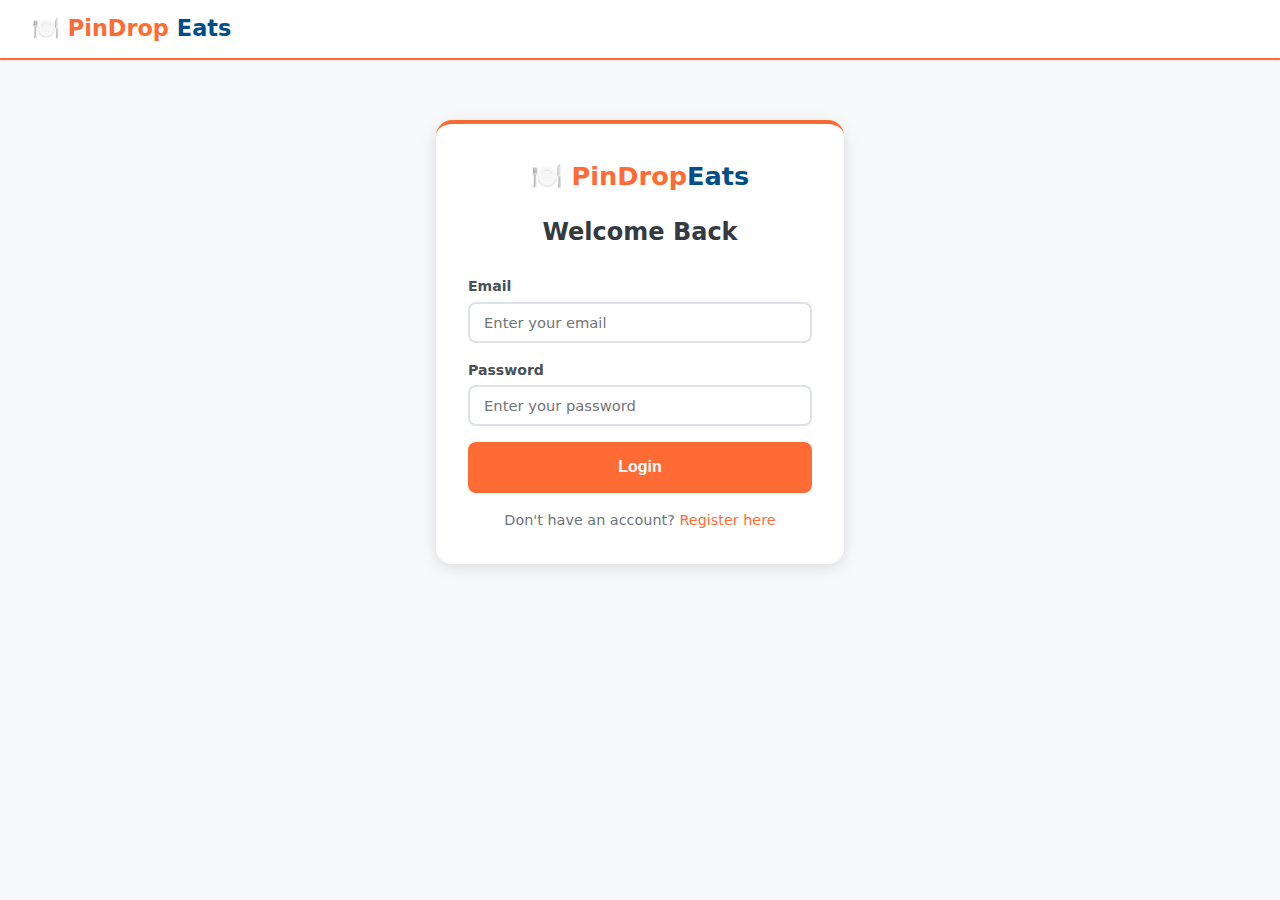
<file: frontend/index.html>
<!DOCTYPE html>
<html lang="en">
<head>
    <meta charset="UTF-8">
    <meta name="viewport" content="width=device-width, initial-scale=1.0">
    <title>PinDrop Eats — Login</title>
    <link rel="stylesheet" href="css/style.css">
</head>
<body>
    <nav class="navbar">
        <div class="navbar-brand">🍽️ PinDrop<span>Eats</span></div>
    </nav>

    <div class="auth-container">
        <!-- Login Form -->
        <div id="login-section" class="auth-card">
            <div class="logo">🍽️ PinDrop<span>Eats</span></div>
            <h2>Welcome Back</h2>
            <div id="login-error" class="alert alert-danger hidden"></div>
            <div class="form-group">
                <label>Email</label>
                <input type="email" id="login-email" class="form-control" placeholder="Enter your email">
            </div>
            <div class="form-group">
                <label>Password</label>
                <input type="password" id="login-password" class="form-control" placeholder="Enter your password">
            </div>
            <button class="btn btn-primary btn-block btn-lg" onclick="handleLogin()">Login</button>
            <div class="auth-toggle">
                Don't have an account? <a href="#" onclick="toggleAuth()">Register here</a>
            </div>
        </div>

        <!-- Register Form -->
        <div id="register-section" class="auth-card hidden">
            <div class="logo">🍽️ PinDrop<span>Eats</span></div>
            <h2>Create Account</h2>
            <div id="register-error" class="alert alert-danger hidden"></div>
            <div class="form-group">
                <label>Full Name</label>
                <input type="text" id="reg-name" class="form-control" placeholder="Enter your full name">
            </div>
            <div class="form-group">
                <label>Email</label>
                <input type="email" id="reg-email" class="form-control" placeholder="Enter your email">
            </div>
            <div class="form-group">
                <label>Password</label>
                <input type="password" id="reg-password" class="form-control" placeholder="Min 6 characters">
            </div>
            <div class="form-group">
                <label>Role</label>
                <select id="reg-role" class="form-control">
                    <option value="customer">Customer</option>
                    <option value="owner">Restaurant Owner</option>
                    <option value="delivery">Delivery Partner</option>
                    <option value="care">Customer Care</option>
                    <option value="admin">Admin</option>
                </select>
            </div>
            <div class="form-group">
                <label>PIN Code</label>
                <input type="text" id="reg-pincode" class="form-control" placeholder="e.g. 110001">
            </div>
            <button class="btn btn-primary btn-block btn-lg" onclick="handleRegister()">Register</button>
            <div class="auth-toggle">
                Already have an account? <a href="#" onclick="toggleAuth()">Login here</a>
            </div>
        </div>
    </div>

    <script src="js/app.js"></script>
    <script>
        // Redirect if already logged in
        const user = getUser();
        if (user && getToken()) {
            window.location.href = getDashboardUrl(user.role);
        }

        function toggleAuth() {
            document.getElementById('login-section').classList.toggle('hidden');
            document.getElementById('register-section').classList.toggle('hidden');
        }

        async function handleLogin() {
            const email = document.getElementById('login-email').value.trim();
            const password = document.getElementById('login-password').value;
            const errDiv = document.getElementById('login-error');
            errDiv.classList.add('hidden');

            if (!email || !password) {
                errDiv.textContent = 'Please fill in all fields';
                errDiv.classList.remove('hidden');
                return;
            }

            try {
                const data = await apiPost('/api/auth/login', { email, password });
                saveAuth(data);
                window.location.href = getDashboardUrl(data.user.role);
            } catch (err) {
                errDiv.textContent = err.message;
                errDiv.classList.remove('hidden');
            }
        }

        async function handleRegister() {
            const name = document.getElementById('reg-name').value.trim();
            const email = document.getElementById('reg-email').value.trim();
            const password = document.getElementById('reg-password').value;
            const role = document.getElementById('reg-role').value;
            const pin_code = document.getElementById('reg-pincode').value.trim();
            const errDiv = document.getElementById('register-error');
            errDiv.classList.add('hidden');

            if (!name || !email || !password || !pin_code) {
                errDiv.textContent = 'Please fill in all fields';
                errDiv.classList.remove('hidden');
                return;
            }

            try {
                const data = await apiPost('/api/auth/register', { name, email, password, role, pin_code });
                saveAuth(data);
                window.location.href = getDashboardUrl(data.user.role);
            } catch (err) {
                errDiv.textContent = err.message;
                errDiv.classList.remove('hidden');
            }
        }

        // Enter key support
        document.getElementById('login-password').addEventListener('keydown', e => { if(e.key==='Enter') handleLogin(); });
        document.getElementById('reg-pincode').addEventListener('keydown', e => { if(e.key==='Enter') handleRegister(); });
    </script>
</body>
</html>
</file>
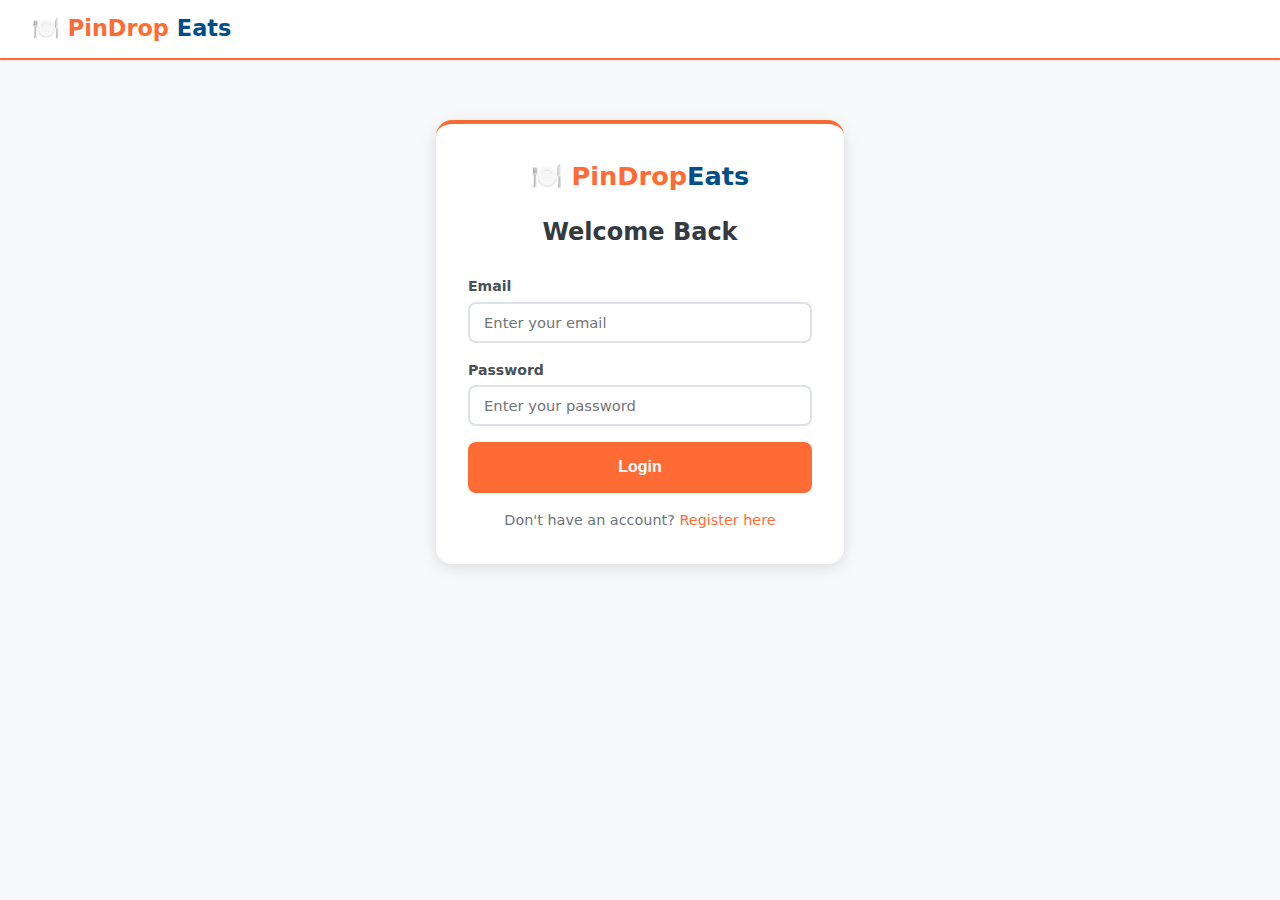
<file: frontend/admin.html>
<!DOCTYPE html>
<html lang="en">
<head>
    <meta charset="UTF-8">
    <meta name="viewport" content="width=device-width, initial-scale=1.0">
    <title>PinDrop Eats — Admin Dashboard</title>
    <link rel="stylesheet" href="css/style.css">
</head>
<body>
    <div id="app"></div>

    <script src="js/app.js"></script>
    <script>
    const user = requireAuth('admin');
    if (user) init();

    function init() {
        document.getElementById('app').innerHTML = `
            ${renderNavbar(user)}
            <div class="tabs">
                <button class="tab-btn active" data-tab="tab-stats">📊 Statistics</button>
                <button class="tab-btn" data-tab="tab-restaurants">🏪 Restaurants</button>
                <button class="tab-btn" data-tab="tab-offers">🎁 Platform Offers</button>
            </div>
            <div class="tab-panels">
                <div class="tab-content active" id="tab-stats"><div class="container" id="stats-content"></div></div>
                <div class="tab-content" id="tab-restaurants"><div class="container" id="restaurants-content"></div></div>
                <div class="tab-content" id="tab-offers"><div class="container" id="offers-content"></div></div>
            </div>
        `;
        initTabs();
        loadNotifications();

        window.tabCallbacks = {
            'tab-stats': loadStats,
            'tab-restaurants': loadRestaurants,
            'tab-offers': loadOffers,
        };

        loadStats();
    }

    // ── Statistics ───────────────────────────────────
    async function loadStats() {
        const el = document.getElementById('stats-content');
        try {
            const s = await apiGet('/api/admin/stats');
            el.innerHTML = `
                <h2 class="mb-2">Platform Overview</h2>
                <div class="grid grid-4 mb-2">
                    <div class="stat-card"><div class="stat-value">${s.total_orders}</div><div class="stat-label">Total Orders</div></div>
                    <div class="stat-card"><div class="stat-value">${formatPrice(s.total_revenue)}</div><div class="stat-label">Total Revenue</div></div>
                    <div class="stat-card"><div class="stat-value">${s.total_restaurants}</div><div class="stat-label">Restaurants</div></div>
                    <div class="stat-card"><div class="stat-value">${s.total_customers}</div><div class="stat-label">Customers</div></div>
                </div>
                <div class="card">
                    <div class="card-header">Orders by Status</div>
                    <div class="card-body">
                        <div class="grid grid-3">
                            ${Object.entries(s.orders_by_status).map(([k, v]) => `
                                <div class="flex-between p-1" style="border-bottom:1px solid var(--gray-200)">
                                    <span>${statusBadge(k)}</span><strong>${v}</strong>
                                </div>
                            `).join('')}
                        </div>
                        ${Object.keys(s.orders_by_status).length === 0 ? '<div class="text-muted text-center">No orders yet</div>' : ''}
                    </div>
                </div>
            `;
        } catch (err) { el.innerHTML = `<div class="alert alert-danger">${err.message}</div>`; }
    }

    // ── Restaurants ──────────────────────────────────
    async function loadRestaurants() {
        const el = document.getElementById('restaurants-content');
        try {
            const restaurants = await apiGet('/api/admin/restaurants');
            el.innerHTML = `
                <div class="flex-between mb-2">
                    <h2>Manage Restaurants</h2>
                    <button class="btn btn-primary" onclick="showAddRestaurant()">+ Add Restaurant</button>
                </div>
                <div id="add-rest-form" class="card mb-2 hidden">
                    <div class="card-body">
                        <h3 class="mb-1">Add New Restaurant</h3>
                        <div class="grid grid-2">
                            <div class="form-group"><label>Name</label><input id="r-name" class="form-control" placeholder="Restaurant name"></div>
                            <div class="form-group"><label>PIN Code</label><input id="r-pin" class="form-control" placeholder="e.g. 110001"></div>
                            <div class="form-group"><label>Restaurant Fee (₹)</label><input id="r-fee" type="number" class="form-control" placeholder="0" value="25"></div>
                            <div class="form-group"><label>Owner ID (optional)</label><input id="r-owner" type="number" class="form-control" placeholder="User ID"></div>
                        </div>
                        <button class="btn btn-success" onclick="addRestaurant()">Save</button>
                        <button class="btn btn-outline" onclick="document.getElementById('add-rest-form').classList.add('hidden')">Cancel</button>
                    </div>
                </div>
                <div class="table-wrap">
                    <table>
                        <thead><tr><th>ID</th><th>Name</th><th>PIN</th><th>Status</th><th>Fee</th><th>Owner ID</th><th>Actions</th></tr></thead>
                        <tbody>
                            ${restaurants.map(r => `<tr>
                                <td>${r.id}</td><td>${r.name}</td><td>${r.pin_code}</td>
                                <td>${statusBadge(r.status === 'active' ? 'Accepted' : 'Cancelled')}</td>
                                <td>${formatPrice(r.restaurant_fee)}</td><td>${r.owner_id || '-'}</td>
                                <td>
                                    <button class="btn btn-sm btn-outline" onclick="editRestaurant(${r.id}, '${r.name.replace(/'/g,"\\'")}', '${r.pin_code}', ${r.restaurant_fee}, '${r.status}', ${r.owner_id || 'null'})">Edit</button>
                                </td>
                            </tr>`).join('')}
                        </tbody>
                    </table>
                </div>
            `;
        } catch (err) { el.innerHTML = `<div class="alert alert-danger">${err.message}</div>`; }
    }

    function showAddRestaurant() {
        document.getElementById('add-rest-form').classList.remove('hidden');
    }

    async function addRestaurant() {
        const name = document.getElementById('r-name').value.trim();
        const pin_code = document.getElementById('r-pin').value.trim();
        const restaurant_fee = parseFloat(document.getElementById('r-fee').value) || 0;
        const owner = document.getElementById('r-owner').value;
        if (!name || !pin_code) { showToast('Name and PIN are required', 'error'); return; }
        try {
            await apiPost('/api/admin/restaurants', { name, pin_code, restaurant_fee, owner_id: owner ? parseInt(owner) : null });
            showToast('Restaurant added!', 'success');
            loadRestaurants();
        } catch (err) { showToast(err.message, 'error'); }
    }

    function editRestaurant(id, name, pin, fee, status, ownerId) {
        const el = document.getElementById('restaurants-content');
        // Check if edit form already exists and remove it
        const existing = document.getElementById('edit-rest-form');
        if (existing) existing.remove();

        const formHTML = `
        <div id="edit-rest-form" class="card mb-2" style="border:2px solid var(--primary)">
            <div class="card-body">
                <h3 class="mb-1">Edit Restaurant #${id}</h3>
                <div class="grid grid-2">
                    <div class="form-group"><label>Name</label><input id="e-name" class="form-control" value="${name}"></div>
                    <div class="form-group"><label>PIN Code</label><input id="e-pin" class="form-control" value="${pin}"></div>
                    <div class="form-group"><label>Restaurant Fee (₹)</label><input id="e-fee" type="number" class="form-control" value="${fee}"></div>
                    <div class="form-group"><label>Owner ID</label><input id="e-owner" type="number" class="form-control" value="${ownerId || ''}" placeholder="Enter user ID of owner"></div>
                    <div class="form-group"><label>Status</label>
                        <select id="e-status" class="form-control">
                            <option value="active" ${status==='active'?'selected':''}>Active</option>
                            <option value="inactive" ${status!=='active'?'selected':''}>Inactive</option>
                        </select>
                    </div>
                </div>
                <button class="btn btn-success" onclick="saveEditRestaurant(${id})">Save Changes</button>
                <button class="btn btn-outline" onclick="document.getElementById('edit-rest-form').remove()">Cancel</button>
            </div>
        </div>`;

        // Insert form at top of restaurants content
        const tableWrap = el.querySelector('.table-wrap');
        if (tableWrap) tableWrap.insertAdjacentHTML('beforebegin', formHTML);
        else el.insertAdjacentHTML('beforeend', formHTML);
        document.getElementById('e-name').focus();
    }

    async function saveEditRestaurant(id) {
        const name = document.getElementById('e-name').value.trim();
        const pin_code = document.getElementById('e-pin').value.trim();
        const restaurant_fee = parseFloat(document.getElementById('e-fee').value) || 0;
        const owner_id = document.getElementById('e-owner').value ? parseInt(document.getElementById('e-owner').value) : null;
        const status = document.getElementById('e-status').value;
        if (!name || !pin_code) { showToast('Name and PIN are required', 'error'); return; }
        try {
            await apiPut(`/api/admin/restaurants/${id}`, { name, pin_code, restaurant_fee, owner_id, status });
            showToast('Restaurant updated!', 'success');
            loadRestaurants();
        } catch (err) { showToast(err.message, 'error'); }
    }

    // ── Offers ──────────────────────────────────────
    async function loadOffers() {
        const el = document.getElementById('offers-content');
        try {
            const offers = await apiGet('/api/admin/offers');
            el.innerHTML = `
                <div class="flex-between mb-2">
                    <h2>Platform Offers</h2>
                    <button class="btn btn-primary" onclick="document.getElementById('add-offer-form').classList.toggle('hidden')">+ Add Offer</button>
                </div>
                <div id="add-offer-form" class="card mb-2 hidden">
                    <div class="card-body">
                        <h3 class="mb-1">New Platform Offer</h3>
                        <div class="form-group"><label>Description</label><input id="o-desc" class="form-control" placeholder="e.g. Summer Sale 15% off!"></div>
                        <div class="grid grid-2">
                            <div class="form-group"><label>Discount (%)</label><input id="o-pct" type="number" class="form-control" placeholder="10"></div>
                            <div class="form-group"><label>Min Order Value (₹)</label><input id="o-min" type="number" class="form-control" placeholder="200"></div>
                        </div>
                        <button class="btn btn-success" onclick="addOffer()">Save</button>
                    </div>
                </div>
                ${offers.length === 0 ? '<div class="text-muted text-center p-2">No platform offers yet</div>' : `
                <div class="table-wrap"><table>
                    <thead><tr><th>ID</th><th>Description</th><th>Discount</th><th>Min Value</th><th>Actions</th></tr></thead>
                    <tbody>
                        ${offers.map(o => `<tr>
                            <td>${o.id}</td><td>${o.description}</td><td>${o.discount_percentage}%</td>
                            <td>${formatPrice(o.minimum_order_value)}</td>
                            <td><button class="btn btn-sm btn-danger" onclick="deleteOffer(${o.id})">Delete</button></td>
                        </tr>`).join('')}
                    </tbody>
                </table></div>`}
            `;
        } catch (err) { el.innerHTML = `<div class="alert alert-danger">${err.message}</div>`; }
    }

    async function addOffer() {
        const description = document.getElementById('o-desc').value.trim();
        const discount_percentage = parseFloat(document.getElementById('o-pct').value);
        const minimum_order_value = parseFloat(document.getElementById('o-min').value);
        if (!description || !discount_percentage || !minimum_order_value) { showToast('Fill all fields', 'error'); return; }
        try {
            await apiPost('/api/admin/offers', { description, discount_percentage, minimum_order_value, applicable_type: 'platform' });
            showToast('Offer created!', 'success');
            loadOffers();
        } catch (err) { showToast(err.message, 'error'); }
    }

    async function deleteOffer(id) {
        if (!confirm('Delete this offer?')) return;
        try {
            await apiDelete(`/api/admin/offers/${id}`);
            showToast('Offer deleted', 'success');
            loadOffers();
        } catch (err) { showToast(err.message, 'error'); }
    }
    </script>
</body>
</html>
</file>
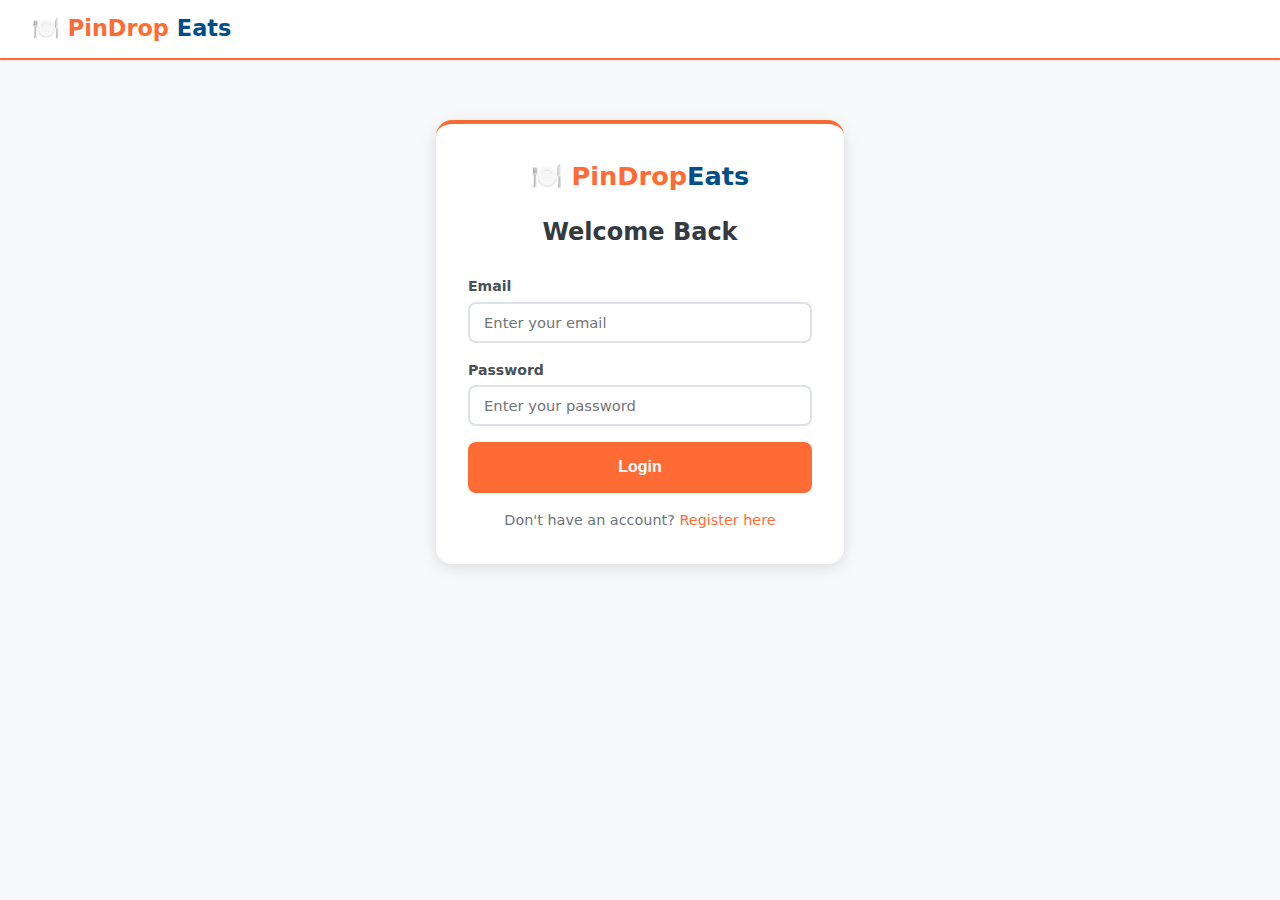
<file: frontend/care.html>
<!DOCTYPE html>
<html lang="en">
<head>
    <meta charset="UTF-8">
    <meta name="viewport" content="width=device-width, initial-scale=1.0">
    <title>PinDrop Eats — Customer Care Dashboard</title>
    <link rel="stylesheet" href="css/style.css">
</head>
<body>
    <div id="app"></div>

    <script src="js/app.js"></script>
    <script>
    const user = requireAuth('care');
    if (user) init();

    function init() {
        document.getElementById('app').innerHTML = `
            ${renderNavbar(user)}
            <div class="tabs">
                <button class="tab-btn active" data-tab="tab-complaints">💬 Complaints</button>
                <button class="tab-btn" data-tab="tab-orders">📦 All Orders</button>
            </div>
            <div class="tab-panels">
                <div class="tab-content active" id="tab-complaints"><div class="container" id="complaints-content"></div></div>
                <div class="tab-content" id="tab-orders"><div class="container" id="orders-content"></div></div>
            </div>
        `;
        initTabs();
        loadNotifications();

        window.tabCallbacks = {
            'tab-complaints': loadComplaints,
            'tab-orders': loadOrders,
        };

        loadComplaints();
    }

    // ── Complaints ──────────────────────────────────
    async function loadComplaints() {
        const el = document.getElementById('complaints-content');
        try {
            const complaints = await apiGet('/api/care/complaints');
            el.innerHTML = `
                <h2 class="mb-2">All Complaints</h2>
                ${complaints.length === 0
                    ? '<div class="empty-state"><div class="empty-icon">💬</div><p>No complaints to review</p></div>'
                    : complaints.map(c => `
                    <div class="card mb-2">
                        <div class="card-body">
                            <div class="flex-between mb-1">
                                <div><strong>Complaint #${c.id}</strong> — Order #${c.order_id}</div>
                                ${statusBadge(c.status)}
                            </div>
                            <div class="text-muted mb-1">👤 ${c.customer_name || 'Customer'} · ${formatDate(c.created_at)}</div>
                            <div class="mb-1" style="background:var(--gray-100);padding:10px;border-radius:8px;font-size:0.9rem">${c.description}</div>
                            ${c.resolution_notes ? `<div class="mb-1 text-success" style="font-size:0.9rem"><strong>Resolution:</strong> ${c.resolution_notes}</div>` : ''}

                            <div class="grid grid-2 mt-2" style="max-width:600px">
                                <div class="form-group">
                                    <label>Update Status</label>
                                    <select id="cs-${c.id}" class="form-control">
                                        <option value="Open" ${c.status==='Open'?'selected':''}>Open</option>
                                        <option value="In Progress" ${c.status==='In Progress'?'selected':''}>In Progress</option>
                                        <option value="Resolved" ${c.status==='Resolved'?'selected':''}>Resolved</option>
                                        <option value="Closed" ${c.status==='Closed'?'selected':''}>Closed</option>
                                    </select>
                                </div>
                                <div class="form-group">
                                    <label>Resolution Notes</label>
                                    <input id="cn-${c.id}" class="form-control" placeholder="Add notes..." value="${c.resolution_notes || ''}">
                                </div>
                            </div>
                            <div class="flex flex-gap">
                                <button class="btn btn-primary btn-sm" onclick="updateComplaint(${c.id})">Update Complaint</button>
                                ${['Placed','Accepted','Preparing','Out for Delivery'].includes(getOrderStatus(c.order_id))
                                    ? `<button class="btn btn-danger btn-sm" onclick="cancelOrder(${c.order_id})">Cancel Order #${c.order_id}</button>`
                                    : ''
                                }
                            </div>
                        </div>
                    </div>
                `).join('')}
            `;
        } catch (err) { el.innerHTML = `<div class="alert alert-danger">${err.message}</div>`; }
    }

    let ordersCache = [];

    function getOrderStatus(orderId) {
        const o = ordersCache.find(x => x.id === orderId);
        return o ? o.order_status : '';
    }

    async function updateComplaint(complaintId) {
        const status = document.getElementById(`cs-${complaintId}`).value;
        const resolution_notes = document.getElementById(`cn-${complaintId}`).value.trim();
        try {
            await apiPut(`/api/care/complaints/${complaintId}`, { status, resolution_notes: resolution_notes || null });
            showToast('Complaint updated!', 'success');
            loadComplaints();
        } catch (err) { showToast(err.message, 'error'); }
    }

    async function cancelOrder(orderId) {
        if (!confirm(`Cancel Order #${orderId}? This action cannot be undone.`)) return;
        try {
            const result = await apiPut(`/api/care/orders/${orderId}/cancel`);
            showToast(result.message, 'success');
            loadComplaints();
            loadOrders();
        } catch (err) { showToast(err.message, 'error'); }
    }

    // ── Orders ──────────────────────────────────────
    async function loadOrders() {
        const el = document.getElementById('orders-content');
        try {
            const orders = await apiGet('/api/care/orders');
            ordersCache = orders;
            el.innerHTML = `
                <h2 class="mb-2">All Orders</h2>
                <div class="table-wrap">
                    <table>
                        <thead><tr><th>ID</th><th>Customer</th><th>Restaurant</th><th>Total</th><th>Status</th><th>Date</th><th>Actions</th></tr></thead>
                        <tbody>
                            ${orders.map(o => `<tr>
                                <td>#${o.id}</td>
                                <td>${o.customer_name || '-'}</td>
                                <td>${o.restaurant_name || '-'}</td>
                                <td>${formatPrice(o.total_amount)}</td>
                                <td>${statusBadge(o.order_status)}</td>
                                <td>${formatDate(o.created_at)}</td>
                                <td>
                                    ${!['Delivered','Cancelled','Rejected'].includes(o.order_status)
                                        ? `<button class="btn btn-sm btn-danger" onclick="cancelOrder(${o.id})">Cancel</button>`
                                        : '-'
                                    }
                                </td>
                            </tr>`).join('')}
                        </tbody>
                    </table>
                </div>
            `;
        } catch (err) { el.innerHTML = `<div class="alert alert-danger">${err.message}</div>`; }
    }

    // Pre-load orders cache for complaint actions
    apiGet('/api/care/orders').then(o => ordersCache = o).catch(() => {});
    </script>
</body>
</html>
</file>
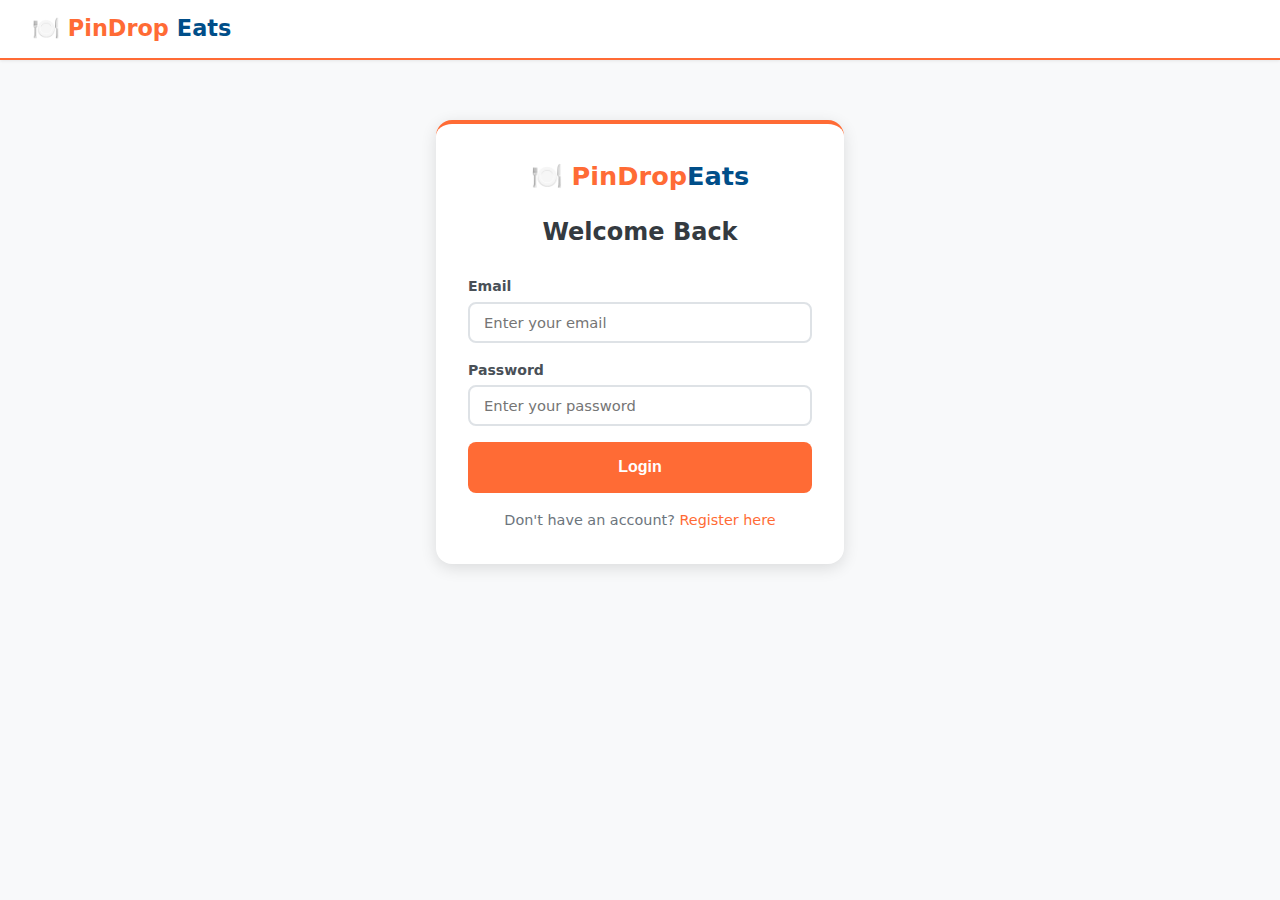
<file: frontend/customer.html>
<!DOCTYPE html>
<html lang="en">
<head>
    <meta charset="UTF-8">
    <meta name="viewport" content="width=device-width, initial-scale=1.0">
    <title>PinDrop Eats — Customer Dashboard</title>
    <link rel="stylesheet" href="css/style.css">
</head>
<body>
    <div id="app"></div>

    <script src="js/app.js"></script>
    <script>
    const user = requireAuth('customer');
    if (user) init();

    function init() {
        document.getElementById('app').innerHTML = `
            ${renderNavbar(user)}
            <div class="tabs">
                <button class="tab-btn active" data-tab="tab-restaurants">🏪 Restaurants</button>
                <button class="tab-btn" data-tab="tab-menu">📋 Menu</button>
                <button class="tab-btn" data-tab="tab-cart">🛒 Cart <span id="cart-badge"></span></button>
                <button class="tab-btn" data-tab="tab-orders">📦 My Orders</button>
                <button class="tab-btn" data-tab="tab-complaints">💬 Complaints</button>
            </div>
            <div class="tab-panels">
                <div class="tab-content active" id="tab-restaurants"><div class="container" id="restaurants-content"></div></div>
                <div class="tab-content" id="tab-menu"><div class="container" id="menu-content"></div></div>
                <div class="tab-content" id="tab-cart"><div class="container" id="cart-content"></div></div>
                <div class="tab-content" id="tab-orders"><div class="container" id="orders-content"></div></div>
                <div class="tab-content" id="tab-complaints"><div class="container" id="complaints-content"></div></div>
            </div>
        `;
        initTabs();
        loadNotifications();

        window.tabCallbacks = {
            'tab-restaurants': loadRestaurants,
            'tab-menu': () => {},
            'tab-cart': loadCart,
            'tab-orders': loadOrders,
            'tab-complaints': loadComplaints,
        };

        loadRestaurants();
    }

    // ── Restaurants ─────────────────────────────────
    let selectedRestaurant = null;

    async function loadRestaurants() {
        const el = document.getElementById('restaurants-content');
        try {
            const restaurants = await apiGet('/api/customer/restaurants');
            if (restaurants.length === 0) {
                el.innerHTML = `<div class="empty-state"><div class="empty-icon">🏪</div><p>No restaurants available in your area (PIN: ${user.pin_code})</p></div>`;
                return;
            }
            el.innerHTML = `
                <h2 class="mb-2">Restaurants near you (PIN: ${user.pin_code})</h2>
                <div class="grid grid-3">
                    ${restaurants.map(r => `
                        <div class="restaurant-card" onclick="viewMenu(${r.id}, '${r.name.replace(/'/g, "\\'")}')">
                            <div class="rest-banner">${r.name.charAt(0)}</div>
                            <div class="rest-info">
                                <div class="rest-name">${r.name}</div>
                                <div class="rest-meta">📍 PIN: ${r.pin_code} · Fee: ${formatPrice(r.restaurant_fee)}</div>
                            </div>
                        </div>
                    `).join('')}
                </div>`;
        } catch (err) { el.innerHTML = `<div class="alert alert-danger">${err.message}</div>`; }
    }

    async function viewMenu(restaurantId, restaurantName) {
        selectedRestaurant = { id: restaurantId, name: restaurantName };
        document.querySelector('[data-tab="tab-menu"]').click();
        await loadMenu();
    }

    // ── Menu ────────────────────────────────────────
    async function loadMenu() {
        const el = document.getElementById('menu-content');
        if (!selectedRestaurant) {
            el.innerHTML = '<div class="empty-state"><div class="empty-icon">📋</div><p>Select a restaurant first</p></div>';
            return;
        }
        try {
            const dishes = await apiGet(`/api/customer/restaurants/${selectedRestaurant.id}/menu`);
            el.innerHTML = `
                <div class="flex-between mb-2">
                    <h2>${selectedRestaurant.name} — Menu</h2>
                    <button class="btn btn-outline btn-sm" onclick="loadRestaurants(); document.querySelector('[data-tab=\\'tab-restaurants\\']').click();">← Back</button>
                </div>
                <div class="grid grid-3">
                    ${dishes.map(d => `
                        <div class="dish-card">
                            <img src="${d.image_path || 'https://via.placeholder.com/400x200?text=Food'}" alt="${d.name}" onerror="this.src='https://via.placeholder.com/400x200?text=Food'">
                            <div class="dish-info">
                                <div class="dish-name">${d.name}</div>
                                <div class="dish-price">${formatPrice(d.price)}</div>
                                ${!d.availability ? '<div class="dish-unavailable">Currently Unavailable</div>' : ''}
                            </div>
                            <div class="dish-actions">
                                ${d.availability
                                    ? `<button class="btn btn-primary btn-sm" onclick="addToCart(${d.id})">+ Add to Cart</button>`
                                    : `<button class="btn btn-sm" disabled>Unavailable</button>`
                                }
                            </div>
                        </div>
                    `).join('')}
                </div>`;
        } catch (err) { el.innerHTML = `<div class="alert alert-danger">${err.message}</div>`; }
    }

    async function addToCart(dishId) {
        try {
            await apiPost('/api/customer/cart', { dish_id: dishId, quantity: 1 });
            showToast('Added to cart!', 'success');
            updateCartBadge();
        } catch (err) { showToast(err.message, 'error'); }
    }

    async function updateCartBadge() {
        try {
            const items = await apiGet('/api/customer/cart');
            const count = items.reduce((s, i) => s + i.quantity, 0);
            const badge = document.getElementById('cart-badge');
            if (badge) badge.textContent = count > 0 ? `(${count})` : '';
        } catch(e) {}
    }
    updateCartBadge();

    // ── Cart ────────────────────────────────────────
    async function loadCart() {
        const el = document.getElementById('cart-content');
        try {
            const items = await apiGet('/api/customer/cart');
            if (items.length === 0) {
                el.innerHTML = '<div class="empty-state"><div class="empty-icon">🛒</div><p>Your cart is empty</p></div>';
                return;
            }
            const subtotal = items.reduce((s, i) => s + (i.dish_price * i.quantity), 0);
            // Fetch offers for the restaurant
            const restaurantId = items[0].restaurant_id;
            let offers = [];
            try { offers = await apiGet(`/api/customer/offers?restaurant_id=${restaurantId}`); } catch(e) {}

            el.innerHTML = `
                <h2 class="mb-2">Your Cart — ${items[0].restaurant_name || 'Restaurant'}</h2>
                <div class="card mb-2">
                    ${items.map(item => `
                        <div class="cart-item">
                            <img src="${item.dish_image || 'https://via.placeholder.com/70?text=Food'}" alt="${item.dish_name}" onerror="this.src='https://via.placeholder.com/70?text=Food'">
                            <div class="cart-item-info">
                                <div class="cart-item-name">${item.dish_name}</div>
                                <div class="cart-item-price">${formatPrice(item.dish_price)} × ${item.quantity}</div>
                            </div>
                            <div style="font-weight:700;color:var(--primary)">${formatPrice(item.dish_price * item.quantity)}</div>
                            <button class="btn btn-danger btn-sm" onclick="removeCartItem(${item.id})">✕</button>
                        </div>
                    `).join('')}
                </div>

                <div class="card mb-2">
                    <div class="card-body">
                        <h3 class="mb-1">Apply Offer</h3>
                        <select id="offer-select" class="form-control" onchange="updateTotal()">
                            <option value="">No offer</option>
                            ${offers.map(o => `
                                <option value="${o.id}" data-pct="${o.discount_percentage}" data-min="${o.minimum_order_value}">
                                    ${o.description} (${o.discount_percentage}% off, min ₹${o.minimum_order_value})
                                </option>
                            `).join('')}
                        </select>
                        <div id="offer-message" class="mt-1 text-muted" style="font-size:0.85rem"></div>
                    </div>
                </div>

                <div class="card mb-2">
                    <div class="card-body">
                        <div class="flex-between mb-1"><span>Subtotal</span><span id="subtotal">${formatPrice(subtotal)}</span></div>
                        <div class="flex-between mb-1"><span>Restaurant Fee</span><span id="rest-fee">Loading...</span></div>
                        <div class="flex-between mb-1 text-success"><span>Discount</span><span id="discount">-₹0.00</span></div>
                        <hr style="margin:8px 0;border-color:var(--gray-200)">
                        <div class="flex-between fw-bold fs-lg"><span>Total</span><span id="total-amount">${formatPrice(subtotal)}</span></div>
                    </div>
                </div>

                <div class="form-group">
                    <label>Payment Mode</label>
                    <select id="payment-mode" class="form-control">
                        <option value="online">Online Payment</option>
                        <option value="cod">Cash on Delivery</option>
                        <option value="upi">UPI</option>
                    </select>
                </div>

                <div class="flex-between">
                    <button class="btn btn-danger" onclick="clearCart()">Clear Cart</button>
                    <button class="btn btn-primary btn-lg" onclick="checkout()">Place Order</button>
                </div>
            `;

            // Load restaurant fee
            loadRestaurantFee(restaurantId, subtotal);
        } catch (err) { el.innerHTML = `<div class="alert alert-danger">${err.message}</div>`; }
    }

    let currentRestFee = 0;
    let currentSubtotal = 0;

    async function loadRestaurantFee(rid, subtotal) {
        currentSubtotal = subtotal;
        try {
            const restaurants = await apiGet('/api/customer/restaurants');
            const rest = restaurants.find(r => r.id === rid);
            currentRestFee = rest ? rest.restaurant_fee : 0;
            document.getElementById('rest-fee').textContent = formatPrice(currentRestFee);
            updateTotal();
        } catch(e) {
            currentRestFee = 0;
            document.getElementById('rest-fee').textContent = formatPrice(0);
            updateTotal();
        }
    }

    function updateTotal() {
        const sel = document.getElementById('offer-select');
        const opt = sel?.selectedOptions[0];
        const msg = document.getElementById('offer-message');
        let discount = 0;
        if (opt && opt.value) {
            const pct = parseFloat(opt.dataset.pct);
            const minVal = parseFloat(opt.dataset.min);
            if (currentSubtotal < minVal) {
                msg.textContent = `⚠️ Min order ₹${minVal} required. Add ₹${(minVal - currentSubtotal).toFixed(2)} more.`;
                msg.className = 'mt-1 text-danger';
            } else {
                discount = currentSubtotal * (pct / 100);
                msg.textContent = `✅ ${pct}% off applied! Saving ${formatPrice(discount)}`;
                msg.className = 'mt-1 text-success';
            }
        } else {
            if (msg) { msg.textContent = ''; }
        }
        const discountEl = document.getElementById('discount');
        const totalEl = document.getElementById('total-amount');
        if (discountEl) discountEl.textContent = `-${formatPrice(discount)}`;
        if (totalEl) totalEl.textContent = formatPrice(currentSubtotal + currentRestFee - discount);
    }

    async function removeCartItem(itemId) {
        try {
            await apiDelete(`/api/customer/cart/${itemId}`);
            showToast('Item removed', 'success');
            loadCart();
            updateCartBadge();
        } catch (err) { showToast(err.message, 'error'); }
    }

    async function clearCart() {
        try {
            await apiDelete('/api/customer/cart');
            showToast('Cart cleared', 'success');
            loadCart();
            updateCartBadge();
        } catch (err) { showToast(err.message, 'error'); }
    }

    async function checkout() {
        const paymentMode = document.getElementById('payment-mode').value;
        const offerSel = document.getElementById('offer-select');
        const offerId = offerSel?.value ? parseInt(offerSel.value) : null;

        // Validate offer minimum
        if (offerId) {
            const opt = offerSel.selectedOptions[0];
            const minVal = parseFloat(opt.dataset.min);
            if (currentSubtotal < minVal) {
                showToast(`Minimum order value ₹${minVal} not met for this offer`, 'error');
                return;
            }
        }

        try {
            const order = await apiPost('/api/customer/checkout', {
                payment_mode: paymentMode,
                offer_id: offerId,
            });
            showToast(`Order #${order.id} placed successfully! Est. delivery: ${order.estimated_delivery_time} min`, 'success');
            updateCartBadge();
            // Switch to orders tab
            document.querySelector('[data-tab="tab-orders"]').click();
        } catch (err) { showToast(err.message, 'error'); }
    }

    // ── Orders ──────────────────────────────────────
    async function loadOrders() {
        const el = document.getElementById('orders-content');
        try {
            const orders = await apiGet('/api/customer/orders');
            if (orders.length === 0) {
                el.innerHTML = '<div class="empty-state"><div class="empty-icon">📦</div><p>No orders yet</p></div>';
                return;
            }
            el.innerHTML = `
                <h2 class="mb-2">My Orders</h2>
                ${orders.map(o => `
                    <div class="card mb-2">
                        <div class="card-body">
                            <div class="flex-between mb-1">
                                <div>
                                    <strong>Order #${o.id}</strong>
                                    <span class="text-muted" style="margin-left:8px;font-size:0.85rem">${formatDate(o.created_at)}</span>
                                </div>
                                <div>${statusBadge(o.order_status)}</div>
                            </div>
                            <div class="text-muted mb-1">🏪 ${o.restaurant_name || 'Restaurant'} ${o.delivery_partner_name ? '· 🚴 ' + o.delivery_partner_name : ''}</div>
                            ${o.estimated_delivery_time ? `<div class="delivery-estimate mb-1">🕐 Est. ${o.estimated_delivery_time} min</div>` : ''}

                            ${renderTimeline(o.order_status)}

                            <div class="mt-1" style="font-size:0.9rem">
                                ${o.items.map(i => `<div>${i.dish_name || 'Item'} × ${i.quantity} — ${formatPrice(i.price * i.quantity)}</div>`).join('')}
                                ${o.discount_amount > 0 ? `<div class="text-success">Discount: -${formatPrice(o.discount_amount)}</div>` : ''}
                                <div class="text-muted">Fee: ${formatPrice(o.restaurant_fee)}</div>
                                <div class="fw-bold mt-1">Total: ${formatPrice(o.total_amount)} (${o.payment_mode})</div>
                            </div>
                            <div class="mt-2 flex flex-gap">
                                <button class="btn btn-outline btn-sm" onclick="reorder(${o.id})">🔄 Reorder</button>
                                <button class="btn btn-sm btn-secondary" onclick="openComplaintForm(${o.id})">💬 Raise Complaint</button>
                            </div>
                        </div>
                    </div>
                `).join('')}
            `;
        } catch (err) { el.innerHTML = `<div class="alert alert-danger">${err.message}</div>`; }
    }

    async function reorder(orderId) {
        try {
            const result = await apiPost(`/api/customer/orders/${orderId}/reorder`, {});
            showToast(result.message, 'success');
            updateCartBadge();
            document.querySelector('[data-tab="tab-cart"]').click();
        } catch (err) { showToast(err.message, 'error'); }
    }

    function openComplaintForm(orderId) {
        document.querySelector('[data-tab="tab-complaints"]').click();
        setTimeout(() => {
            const sel = document.getElementById('complaint-order-id');
            if (sel) sel.value = orderId;
        }, 200);
    }

    // ── Complaints ──────────────────────────────────
    async function loadComplaints() {
        const el = document.getElementById('complaints-content');
        try {
            const complaints = await apiGet('/api/customer/complaints');
            const orders = await apiGet('/api/customer/orders');

            el.innerHTML = `
                <h2 class="mb-2">Complaints</h2>
                <div class="card mb-2">
                    <div class="card-body">
                        <h3 class="mb-1">Raise a Complaint</h3>
                        <div class="form-group">
                            <label>Order</label>
                            <select id="complaint-order-id" class="form-control">
                                <option value="">Select an order</option>
                                ${orders.map(o => `<option value="${o.id}">#${o.id} — ${o.restaurant_name} (${o.order_status})</option>`).join('')}
                            </select>
                        </div>
                        <div class="form-group">
                            <label>Description</label>
                            <textarea id="complaint-desc" class="form-control" placeholder="Describe your issue..."></textarea>
                        </div>
                        <button class="btn btn-primary" onclick="submitComplaint()">Submit Complaint</button>
                    </div>
                </div>

                ${complaints.length === 0
                    ? '<div class="text-muted text-center p-2">No complaints filed.</div>'
                    : `<div class="table-wrap"><table>
                        <thead><tr><th>ID</th><th>Order</th><th>Description</th><th>Status</th><th>Resolution</th><th>Date</th></tr></thead>
                        <tbody>
                            ${complaints.map(c => `<tr>
                                <td>#${c.id}</td>
                                <td>#${c.order_id}</td>
                                <td>${c.description}</td>
                                <td>${statusBadge(c.status)}</td>
                                <td>${c.resolution_notes || '-'}</td>
                                <td>${formatDate(c.created_at)}</td>
                            </tr>`).join('')}
                        </tbody>
                    </table></div>`
                }
            `;
        } catch (err) { el.innerHTML = `<div class="alert alert-danger">${err.message}</div>`; }
    }

    async function submitComplaint() {
        const orderId = document.getElementById('complaint-order-id').value;
        const desc = document.getElementById('complaint-desc').value.trim();
        if (!orderId || !desc) { showToast('Please select an order and enter a description', 'error'); return; }
        try {
            await apiPost('/api/customer/complaints', { order_id: parseInt(orderId), description: desc });
            showToast('Complaint submitted!', 'success');
            loadComplaints();
        } catch (err) { showToast(err.message, 'error'); }
    }
    </script>
</body>
</html>
</file>
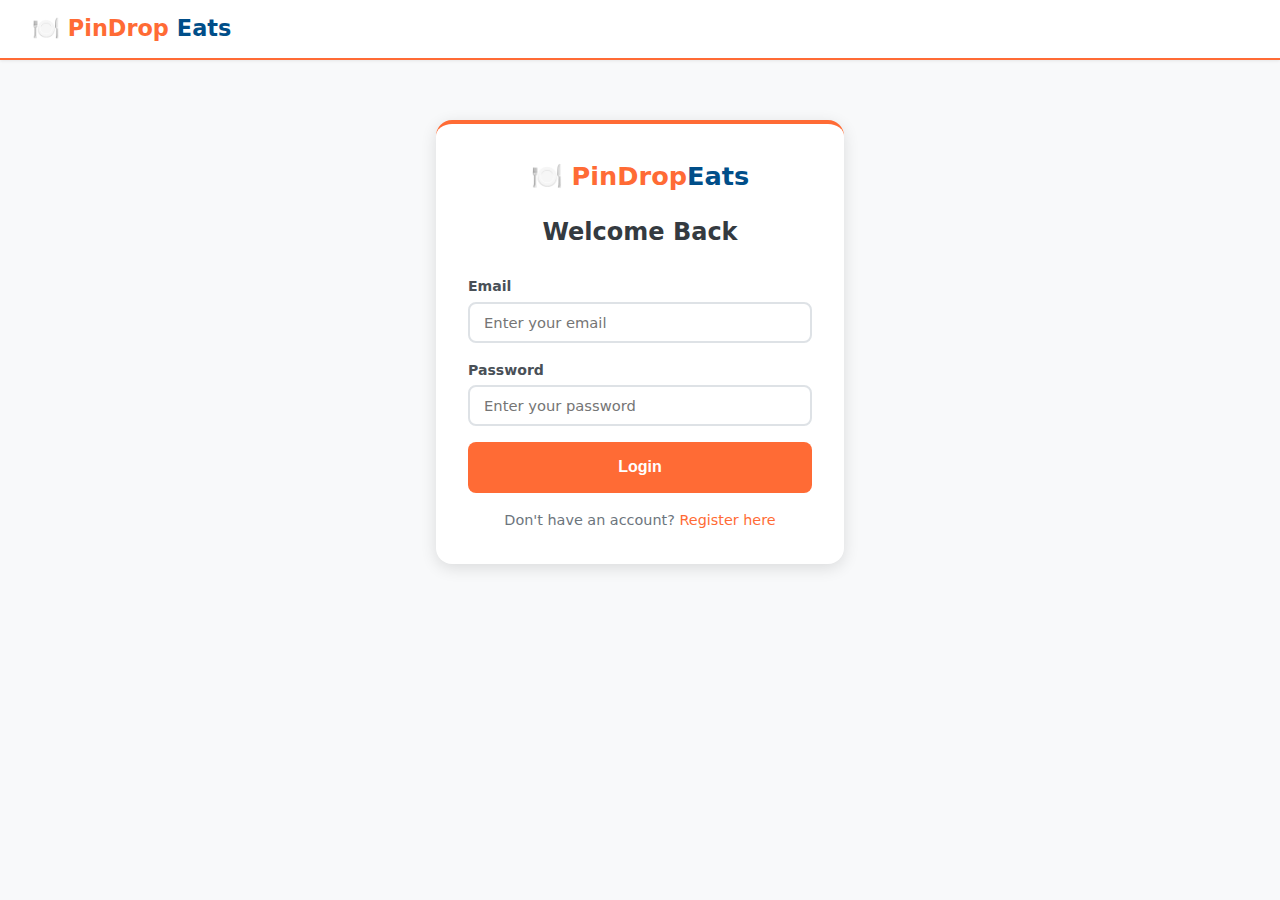
<file: frontend/delivery.html>
<!DOCTYPE html>
<html lang="en">
<head>
    <meta charset="UTF-8">
    <meta name="viewport" content="width=device-width, initial-scale=1.0">
    <title>PinDrop Eats — Delivery Partner Dashboard</title>
    <link rel="stylesheet" href="css/style.css">
</head>
<body>
    <div id="app"></div>

    <script src="js/app.js"></script>
    <script>
    const user = requireAuth('delivery');
    if (user) init();

    function init() {
        document.getElementById('app').innerHTML = `
            ${renderNavbar(user)}
            <div class="tabs">
                <button class="tab-btn active" data-tab="tab-status">🟢 My Status</button>
                <button class="tab-btn" data-tab="tab-orders">📦 My Deliveries</button>
            </div>
            <div class="tab-panels">
                <div class="tab-content active" id="tab-status"><div class="container" id="status-content"></div></div>
                <div class="tab-content" id="tab-orders"><div class="container" id="orders-content"></div></div>
            </div>
        `;
        initTabs();
        loadNotifications();

        window.tabCallbacks = {
            'tab-status': loadStatus,
            'tab-orders': loadOrders,
        };

        loadStatus();
    }

    // ── Status ──────────────────────────────────────
    async function loadStatus() {
        const el = document.getElementById('status-content');
        try {
            const partner = await apiGet('/api/delivery/status');
            el.innerHTML = `
                <h2 class="mb-2">Delivery Partner Status</h2>
                <div class="card" style="max-width:500px;margin:0 auto;text-align:center">
                    <div class="card-body">
                        <div style="font-size:4rem;margin-bottom:1rem">${partner.availability ? '🟢' : '🔴'}</div>
                        <h3 class="mb-1">${partner.name}</h3>
                        <div class="text-muted mb-2">PIN Code: ${partner.pin_code}</div>
                        <div class="mb-2">
                            <span class="badge-status ${partner.availability ? 'badge-delivered' : 'badge-cancelled'}" style="font-size:1rem;padding:8px 20px">
                                ${partner.availability ? 'AVAILABLE' : 'OFFLINE'}
                            </span>
                        </div>
                        <button class="btn ${partner.availability ? 'btn-danger' : 'btn-success'} btn-lg" onclick="toggleAvailability()">
                            ${partner.availability ? 'Go Offline' : 'Go Available'}
                        </button>
                    </div>
                </div>
            `;
        } catch (err) { el.innerHTML = `<div class="alert alert-danger">${err.message}</div>`; }
    }

    async function toggleAvailability() {
        try {
            const result = await apiPut('/api/delivery/availability');
            showToast(result.message, 'success');
            loadStatus();
        } catch (err) { showToast(err.message, 'error'); }
    }

    // ── Orders ──────────────────────────────────────
    async function loadOrders() {
        const el = document.getElementById('orders-content');
        try {
            const orders = await apiGet('/api/delivery/orders');
            if (orders.length === 0) {
                el.innerHTML = '<div class="empty-state"><div class="empty-icon">📦</div><p>No deliveries assigned yet</p></div>';
                return;
            }
            el.innerHTML = `
                <h2 class="mb-2">My Deliveries</h2>
                ${orders.map(o => `
                    <div class="card mb-2">
                        <div class="card-body">
                            <div class="flex-between mb-1">
                                <div><strong>Order #${o.id}</strong> <span class="text-muted">${formatDate(o.created_at)}</span></div>
                                ${statusBadge(o.order_status)}
                            </div>
                            <div class="text-muted mb-1">🏪 ${o.restaurant_name || 'Restaurant'} · 👤 ${o.customer_name || 'Customer'}</div>
                            <div style="font-size:0.9rem" class="mb-1">
                                ${o.items.map(i => `<div>${i.dish_name || 'Item'} × ${i.quantity}</div>`).join('')}
                            </div>
                            <div class="fw-bold mb-1">Total: ${formatPrice(o.total_amount)} (${o.payment_mode})</div>
                            ${o.order_status === 'Out for Delivery' ? `
                                <button class="btn btn-success btn-lg" onclick="markDelivered(${o.id})">✅ Mark as Delivered</button>
                            ` : ''}
                        </div>
                    </div>
                `).join('')}
            `;
        } catch (err) { el.innerHTML = `<div class="alert alert-danger">${err.message}</div>`; }
    }

    async function markDelivered(orderId) {
        try {
            const result = await apiPut(`/api/delivery/orders/${orderId}/deliver`);
            showToast(result.message, 'success');
            loadOrders();
            loadStatus();
        } catch (err) { showToast(err.message, 'error'); }
    }
    </script>
</body>
</html>
</file>
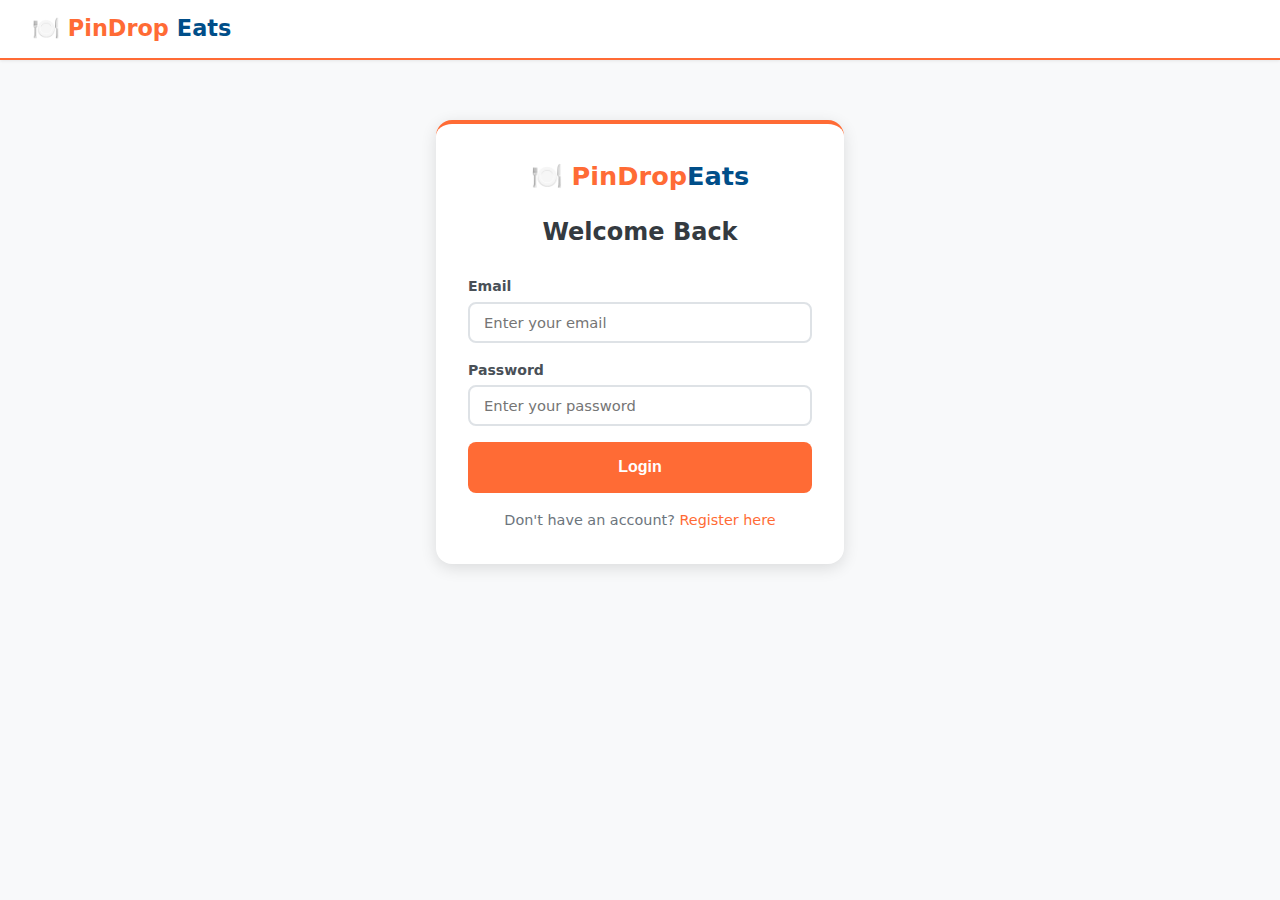
<file: frontend/owner.html>
<!DOCTYPE html>
<html lang="en">
<head>
    <meta charset="UTF-8">
    <meta name="viewport" content="width=device-width, initial-scale=1.0">
    <title>PinDrop Eats — Restaurant Owner Dashboard</title>
    <link rel="stylesheet" href="css/style.css">
</head>
<body>
    <div id="app"></div>

    <script src="js/app.js"></script>
    <script>
    const user = requireAuth('owner');
    if (user) init();

    let myRestaurant = null;

    async function init() {
        document.getElementById('app').innerHTML = `
            ${renderNavbar(user)}
            <div class="tabs">
                <button class="tab-btn active" data-tab="tab-orders">📦 Orders</button>
                <button class="tab-btn" data-tab="tab-dishes">🍽️ Dishes</button>
                <button class="tab-btn" data-tab="tab-offers">🎁 Offers</button>
            </div>
            <div class="tab-panels">
                <div class="tab-content active" id="tab-orders"><div class="container" id="orders-content"></div></div>
                <div class="tab-content" id="tab-dishes"><div class="container" id="dishes-content"></div></div>
                <div class="tab-content" id="tab-offers"><div class="container" id="offers-content"></div></div>
            </div>
        `;
        initTabs();
        loadNotifications();

        window.tabCallbacks = {
            'tab-orders': loadOrders,
            'tab-dishes': loadDishes,
            'tab-offers': loadOffers,
        };

        // Load restaurant info
        try {
            myRestaurant = await apiGet('/api/owner/restaurant');
        } catch(e) {}

        loadOrders();
    }

    // ── Orders ──────────────────────────────────────
    async function loadOrders() {
        const el = document.getElementById('orders-content');
        try {
            const orders = await apiGet('/api/owner/orders');
            el.innerHTML = `
                <h2 class="mb-2">Orders ${myRestaurant ? '— ' + myRestaurant.name : ''}</h2>
                ${orders.length === 0 ? '<div class="empty-state"><div class="empty-icon">📦</div><p>No orders yet</p></div>' : ''}
                ${orders.map(o => `
                    <div class="card mb-2">
                        <div class="card-body">
                            <div class="flex-between mb-1">
                                <div><strong>Order #${o.id}</strong> <span class="text-muted">${formatDate(o.created_at)}</span></div>
                                ${statusBadge(o.order_status)}
                            </div>
                            <div class="text-muted mb-1">👤 ${o.customer_name || 'Customer'}</div>
                            <div style="font-size:0.9rem" class="mb-1">
                                ${o.items.map(i => `<div>${i.dish_name || 'Item'} × ${i.quantity} — ${formatPrice(i.price * i.quantity)}</div>`).join('')}
                            </div>
                            <div class="fw-bold mb-1">Total: ${formatPrice(o.total_amount)}</div>
                            <div class="flex flex-gap flex-wrap">
                                ${getOrderActions(o)}
                            </div>
                        </div>
                    </div>
                `).join('')}
            `;
        } catch (err) { el.innerHTML = `<div class="alert alert-danger">${err.message}</div>`; }
    }

    function getOrderActions(order) {
        const s = order.order_status;
        let btns = '';
        if (s === 'Placed') {
            btns += `<button class="btn btn-success btn-sm" onclick="updateStatus(${order.id}, 'Accepted')">✓ Accept</button>`;
            btns += `<button class="btn btn-danger btn-sm" onclick="updateStatus(${order.id}, 'Rejected')">✕ Reject</button>`;
        }
        if (s === 'Accepted') {
            btns += `<button class="btn btn-primary btn-sm" onclick="updateStatus(${order.id}, 'Preparing')">🍳 Start Preparing</button>`;
        }
        if (s === 'Preparing') {
            btns += `<button class="btn btn-success btn-sm" onclick="updateStatus(${order.id}, 'Out for Delivery')">🚀 Send for Delivery</button>`;
        }
        return btns;
    }

    async function updateStatus(orderId, status) {
        try {
            const result = await apiPut(`/api/owner/orders/${orderId}/status`, { status });
            showToast(result.message, 'success');
            loadOrders();
        } catch (err) { showToast(err.message, 'error'); }
    }

    // ── Dishes ──────────────────────────────────────
    async function loadDishes() {
        const el = document.getElementById('dishes-content');
        try {
            const dishes = await apiGet('/api/owner/dishes');
            el.innerHTML = `
                <div class="flex-between mb-2">
                    <h2>My Dishes</h2>
                    <button class="btn btn-primary" onclick="document.getElementById('add-dish-form').classList.toggle('hidden')">+ Add Dish</button>
                </div>
                <div id="add-dish-form" class="card mb-2 hidden">
                    <div class="card-body">
                        <h3 class="mb-1">Add New Dish</h3>
                        <div class="grid grid-2">
                            <div class="form-group"><label>Name</label><input id="d-name" class="form-control" placeholder="Dish name"></div>
                            <div class="form-group"><label>Price (₹)</label><input id="d-price" type="number" class="form-control" placeholder="0"></div>
                            <div class="form-group"><label>Image URL</label><input id="d-image" class="form-control" placeholder="https://..."></div>
                            <div class="form-group"><label>Available</label><select id="d-avail" class="form-control"><option value="true">Yes</option><option value="false">No</option></select></div>
                        </div>
                        <button class="btn btn-success" onclick="addDish()">Save</button>
                    </div>
                </div>
                <div class="grid grid-3">
                    ${dishes.map(d => `
                        <div class="dish-card">
                            <img src="${d.image_path || 'https://via.placeholder.com/400x200?text=Food'}" alt="${d.name}" onerror="this.src='https://via.placeholder.com/400x200?text=Food'">
                            <div class="dish-info">
                                <div class="dish-name">${d.name}</div>
                                <div class="dish-price">${formatPrice(d.price)}</div>
                                <div>${d.availability ? '<span class="text-success">Available</span>' : '<span class="text-danger">Unavailable</span>'}</div>
                            </div>
                            <div class="dish-actions">
                                <button class="btn btn-sm btn-outline" onclick="toggleDishAvail(${d.id}, ${!d.availability})">${d.availability ? 'Mark Unavailable' : 'Mark Available'}</button>
                                <button class="btn btn-sm btn-danger" onclick="deleteDish(${d.id})">Delete</button>
                            </div>
                        </div>
                    `).join('')}
                </div>
            `;
        } catch (err) { el.innerHTML = `<div class="alert alert-danger">${err.message}</div>`; }
    }

    async function addDish() {
        if (!myRestaurant) { showToast('No restaurant linked to your account', 'error'); return; }
        const name = document.getElementById('d-name').value.trim();
        const price = parseFloat(document.getElementById('d-price').value);
        const image_path = document.getElementById('d-image').value.trim();
        const availability = document.getElementById('d-avail').value === 'true';
        if (!name || !price) { showToast('Name and price are required', 'error'); return; }
        try {
            await apiPost('/api/owner/dishes', { name, price, image_path, availability, restaurant_id: myRestaurant.id });
            showToast('Dish added!', 'success');
            loadDishes();
        } catch (err) { showToast(err.message, 'error'); }
    }

    async function toggleDishAvail(dishId, newAvail) {
        try {
            await apiPut(`/api/owner/dishes/${dishId}`, { availability: newAvail });
            showToast('Dish updated!', 'success');
            loadDishes();
        } catch (err) { showToast(err.message, 'error'); }
    }

    async function deleteDish(dishId) {
        if (!confirm('Delete this dish?')) return;
        try {
            await apiDelete(`/api/owner/dishes/${dishId}`);
            showToast('Dish removed', 'success');
            loadDishes();
        } catch (err) { showToast(err.message, 'error'); }
    }

    // ── Offers ──────────────────────────────────────
    async function loadOffers() {
        const el = document.getElementById('offers-content');
        try {
            const offers = await apiGet('/api/owner/offers');
            el.innerHTML = `
                <div class="flex-between mb-2">
                    <h2>Restaurant Offers</h2>
                    <button class="btn btn-primary" onclick="document.getElementById('add-offer-form').classList.toggle('hidden')">+ Add Offer</button>
                </div>
                <div id="add-offer-form" class="card mb-2 hidden">
                    <div class="card-body">
                        <h3 class="mb-1">New Restaurant Offer</h3>
                        <div class="form-group"><label>Description</label><input id="o-desc" class="form-control" placeholder="e.g. Special 20% off!"></div>
                        <div class="grid grid-2">
                            <div class="form-group"><label>Discount (%)</label><input id="o-pct" type="number" class="form-control" placeholder="10"></div>
                            <div class="form-group"><label>Min Order Value (₹)</label><input id="o-min" type="number" class="form-control" placeholder="200"></div>
                        </div>
                        <button class="btn btn-success" onclick="addOffer()">Save</button>
                    </div>
                </div>
                ${offers.length === 0 ? '<div class="text-muted text-center p-2">No restaurant offers yet</div>' : `
                <div class="table-wrap"><table>
                    <thead><tr><th>ID</th><th>Description</th><th>Discount</th><th>Min Value</th></tr></thead>
                    <tbody>
                        ${offers.map(o => `<tr>
                            <td>${o.id}</td><td>${o.description}</td><td>${o.discount_percentage}%</td><td>${formatPrice(o.minimum_order_value)}</td>
                        </tr>`).join('')}
                    </tbody>
                </table></div>`}
            `;
        } catch (err) { el.innerHTML = `<div class="alert alert-danger">${err.message}</div>`; }
    }

    async function addOffer() {
        const description = document.getElementById('o-desc').value.trim();
        const discount_percentage = parseFloat(document.getElementById('o-pct').value);
        const minimum_order_value = parseFloat(document.getElementById('o-min').value);
        if (!description || !discount_percentage || !minimum_order_value) { showToast('Fill all fields', 'error'); return; }
        try {
            await apiPost('/api/owner/offers', { description, discount_percentage, minimum_order_value, applicable_type: 'restaurant' });
            showToast('Offer created!', 'success');
            loadOffers();
        } catch (err) { showToast(err.message, 'error'); }
    }
    </script>
</body>
</html>
</file>
<file: frontend/css/style.css>
/* ══════════════════════════════════════════════════
   PinDrop Eats — CSS Design System
   ══════════════════════════════════════════════════ */

:root {
    --primary: #FF6B35;
    --primary-dark: #E5551F;
    --primary-light: #FFF0E8;
    --secondary: #004E89;
    --secondary-light: #E8F0FE;
    --success: #28A745;
    --success-light: #E8F5E9;
    --danger: #DC3545;
    --danger-light: #FDECEA;
    --warning: #FFC107;
    --warning-light: #FFF8E1;
    --info: #17A2B8;
    --gray-100: #F8F9FA;
    --gray-200: #E9ECEF;
    --gray-300: #DEE2E6;
    --gray-400: #CED4DA;
    --gray-500: #ADB5BD;
    --gray-600: #6C757D;
    --gray-700: #495057;
    --gray-800: #343A40;
    --gray-900: #212529;
    --white: #FFFFFF;
    --shadow-sm: 0 1px 3px rgba(0,0,0,0.08);
    --shadow: 0 2px 8px rgba(0,0,0,0.1);
    --shadow-lg: 0 4px 16px rgba(0,0,0,0.12);
    --radius: 10px;
    --radius-lg: 16px;
    --font: 'Segoe UI', system-ui, -apple-system, sans-serif;
    --transition: all 0.2s ease;
}

* { margin: 0; padding: 0; box-sizing: border-box; }

body {
    font-family: var(--font);
    background: var(--gray-100);
    color: var(--gray-800);
    line-height: 1.6;
    min-height: 100vh;
}

a { color: var(--primary); text-decoration: none; }
a:hover { color: var(--primary-dark); }

/* ── Navbar ─────────────────────────────────────── */
.navbar {
    background: var(--white);
    border-bottom: 2px solid var(--primary);
    padding: 0 2rem;
    display: flex;
    justify-content: space-between;
    align-items: center;
    height: 60px;
    position: sticky;
    top: 0;
    z-index: 1000;
    box-shadow: var(--shadow-sm);
}

.navbar-brand {
    display: flex;
    align-items: center;
    gap: 8px;
    font-size: 1.4rem;
    font-weight: 700;
    color: var(--primary);
}

.navbar-brand span { color: var(--secondary); }

.navbar-right {
    display: flex;
    align-items: center;
    gap: 1rem;
}

.navbar-user {
    font-size: 0.9rem;
    color: var(--gray-600);
}
.navbar-user strong { color: var(--gray-800); }

.notification-bell {
    position: relative;
    cursor: pointer;
    font-size: 1.3rem;
    padding: 6px;
}
.notification-bell .badge {
    position: absolute;
    top: 0;
    right: -2px;
    background: var(--danger);
    color: white;
    font-size: 0.65rem;
    padding: 1px 5px;
    border-radius: 10px;
    font-weight: 600;
}

.notification-dropdown {
    position: absolute;
    right: 0;
    top: 100%;
    width: 320px;
    max-height: 400px;
    overflow-y: auto;
    background: var(--white);
    border: 1px solid var(--gray-200);
    border-radius: var(--radius);
    box-shadow: var(--shadow-lg);
    z-index: 9999;
    display: none;
}
.notification-dropdown.show { display: block; }

.notif-item {
    padding: 10px 14px;
    border-bottom: 1px solid var(--gray-100);
    font-size: 0.85rem;
}
.notif-item.unread { background: var(--primary-light); }
.notif-item .notif-time {
    color: var(--gray-500);
    font-size: 0.75rem;
    margin-top: 2px;
}

/* ── Buttons ────────────────────────────────────── */
.btn {
    display: inline-flex;
    align-items: center;
    justify-content: center;
    gap: 6px;
    padding: 10px 20px;
    font-size: 0.9rem;
    font-weight: 600;
    border: none;
    border-radius: 8px;
    cursor: pointer;
    transition: var(--transition);
    text-decoration: none;
    line-height: 1.4;
}
.btn:hover { transform: translateY(-1px); box-shadow: var(--shadow); }
.btn:active { transform: translateY(0); }
.btn:disabled { opacity: 0.6; cursor: not-allowed; transform: none; }

.btn-primary { background: var(--primary); color: white; }
.btn-primary:hover { background: var(--primary-dark); }
.btn-secondary { background: var(--secondary); color: white; }
.btn-secondary:hover { background: #003D6B; }
.btn-success { background: var(--success); color: white; }
.btn-success:hover { background: #218838; }
.btn-danger { background: var(--danger); color: white; }
.btn-danger:hover { background: #C82333; }
.btn-outline {
    background: transparent;
    border: 2px solid var(--primary);
    color: var(--primary);
}
.btn-outline:hover { background: var(--primary); color: white; }
.btn-sm { padding: 6px 14px; font-size: 0.8rem; }
.btn-lg { padding: 14px 28px; font-size: 1rem; }
.btn-block { width: 100%; }

/* ── Cards ──────────────────────────────────────── */
.card {
    background: var(--white);
    border-radius: var(--radius);
    box-shadow: var(--shadow-sm);
    border: 1px solid var(--gray-200);
    overflow: hidden;
    transition: var(--transition);
}
.card:hover { box-shadow: var(--shadow); }
.card-body { padding: 1.25rem; }
.card-header {
    padding: 1rem 1.25rem;
    background: var(--gray-100);
    border-bottom: 1px solid var(--gray-200);
    font-weight: 600;
}

/* ── Forms ──────────────────────────────────────── */
.form-group { margin-bottom: 1rem; }
.form-group label {
    display: block;
    margin-bottom: 4px;
    font-weight: 600;
    font-size: 0.88rem;
    color: var(--gray-700);
}
.form-control {
    width: 100%;
    padding: 10px 14px;
    font-size: 0.92rem;
    border: 2px solid var(--gray-300);
    border-radius: 8px;
    background: var(--white);
    transition: var(--transition);
    font-family: var(--font);
}
.form-control:focus {
    outline: none;
    border-color: var(--primary);
    box-shadow: 0 0 0 3px rgba(255,107,53,0.15);
}
select.form-control { cursor: pointer; }
textarea.form-control { resize: vertical; min-height: 80px; }

/* ── Tabs ───────────────────────────────────────── */
.tabs {
    display: flex;
    gap: 0;
    background: var(--white);
    border-bottom: 2px solid var(--gray-200);
    overflow-x: auto;
    padding: 0 1rem;
}
.tab-btn {
    padding: 12px 20px;
    font-size: 0.9rem;
    font-weight: 600;
    color: var(--gray-600);
    background: none;
    border: none;
    border-bottom: 3px solid transparent;
    cursor: pointer;
    transition: var(--transition);
    white-space: nowrap;
}
.tab-btn:hover { color: var(--primary); }
.tab-btn.active {
    color: var(--primary);
    border-bottom-color: var(--primary);
}

.tab-content { display: none; padding: 1.5rem; }
.tab-content.active { display: block; }

/* ── Grid ───────────────────────────────────────── */
.container { max-width: 1200px; margin: 0 auto; padding: 1.5rem; }
.grid { display: grid; gap: 1.25rem; }
.grid-2 { grid-template-columns: repeat(auto-fill, minmax(320px, 1fr)); }
.grid-3 { grid-template-columns: repeat(auto-fill, minmax(280px, 1fr)); }
.grid-4 { grid-template-columns: repeat(auto-fill, minmax(220px, 1fr)); }

.flex { display: flex; }
.flex-between { display: flex; justify-content: space-between; align-items: center; }
.flex-center { display: flex; justify-content: center; align-items: center; }
.flex-gap { gap: 1rem; }
.flex-wrap { flex-wrap: wrap; }

/* ── Restaurant Card ────────────────────────────── */
.restaurant-card {
    background: var(--white);
    border-radius: var(--radius-lg);
    overflow: hidden;
    border: 1px solid var(--gray-200);
    transition: var(--transition);
    cursor: pointer;
}
.restaurant-card:hover { box-shadow: var(--shadow-lg); transform: translateY(-2px); }
.restaurant-card .rest-banner {
    height: 120px;
    background: linear-gradient(135deg, var(--primary), var(--secondary));
    display: flex;
    align-items: center;
    justify-content: center;
    color: white;
    font-size: 2rem;
}
.restaurant-card .rest-info { padding: 1rem; }
.restaurant-card .rest-name { font-size: 1.1rem; font-weight: 700; margin-bottom: 4px; }
.restaurant-card .rest-meta { color: var(--gray-600); font-size: 0.85rem; }

/* ── Dish Card ──────────────────────────────────── */
.dish-card {
    background: var(--white);
    border-radius: var(--radius);
    overflow: hidden;
    border: 1px solid var(--gray-200);
    transition: var(--transition);
}
.dish-card:hover { box-shadow: var(--shadow); }
.dish-card img {
    width: 100%;
    height: 160px;
    object-fit: cover;
}
.dish-card .dish-info { padding: 1rem; }
.dish-card .dish-name { font-weight: 600; font-size: 1rem; margin-bottom: 4px; }
.dish-card .dish-price { color: var(--primary); font-weight: 700; font-size: 1.1rem; }
.dish-card .dish-unavailable {
    color: var(--danger);
    font-size: 0.8rem;
    font-weight: 600;
}
.dish-card .dish-actions { padding: 0 1rem 1rem; display: flex; gap: 8px; }

/* ── Status Badge ───────────────────────────────── */
.badge-status {
    display: inline-block;
    padding: 4px 12px;
    border-radius: 20px;
    font-size: 0.78rem;
    font-weight: 600;
    text-transform: uppercase;
    letter-spacing: 0.3px;
}
.badge-placed { background: var(--warning-light); color: #856404; }
.badge-accepted { background: var(--secondary-light); color: var(--secondary); }
.badge-preparing { background: #FFF3CD; color: #856404; }
.badge-out-for-delivery { background: #D4EDDA; color: #155724; }
.badge-delivered { background: var(--success-light); color: var(--success); }
.badge-cancelled { background: var(--danger-light); color: var(--danger); }
.badge-rejected { background: var(--danger-light); color: var(--danger); }

.badge-open { background: var(--warning-light); color: #856404; }
.badge-in-progress { background: var(--secondary-light); color: var(--secondary); }
.badge-resolved { background: var(--success-light); color: var(--success); }
.badge-closed { background: var(--gray-200); color: var(--gray-600); }

/* ── Table ──────────────────────────────────────── */
.table-wrap { overflow-x: auto; }
table {
    width: 100%;
    border-collapse: collapse;
    font-size: 0.9rem;
}
th, td {
    padding: 10px 14px;
    text-align: left;
    border-bottom: 1px solid var(--gray-200);
}
th {
    background: var(--gray-100);
    font-weight: 600;
    color: var(--gray-700);
    font-size: 0.82rem;
    text-transform: uppercase;
    letter-spacing: 0.4px;
}
tr:hover { background: var(--gray-100); }

/* ── Stats Cards ────────────────────────────────── */
.stat-card {
    background: var(--white);
    border-radius: var(--radius);
    padding: 1.25rem;
    border: 1px solid var(--gray-200);
    text-align: center;
}
.stat-card .stat-value {
    font-size: 2rem;
    font-weight: 700;
    color: var(--primary);
}
.stat-card .stat-label {
    font-size: 0.85rem;
    color: var(--gray-600);
    margin-top: 4px;
}

/* ── Order Timeline ─────────────────────────────── */
.timeline {
    display: flex;
    justify-content: space-between;
    align-items: center;
    padding: 1.5rem 0;
    position: relative;
}
.timeline::before {
    content: '';
    position: absolute;
    top: 50%;
    left: 0;
    right: 0;
    height: 3px;
    background: var(--gray-300);
    z-index: 0;
}
.timeline-step {
    display: flex;
    flex-direction: column;
    align-items: center;
    position: relative;
    z-index: 1;
}
.timeline-dot {
    width: 32px;
    height: 32px;
    border-radius: 50%;
    background: var(--gray-300);
    display: flex;
    align-items: center;
    justify-content: center;
    font-size: 0.8rem;
    color: white;
    font-weight: 700;
    margin-bottom: 6px;
}
.timeline-step.active .timeline-dot { background: var(--primary); }
.timeline-step.completed .timeline-dot { background: var(--success); }
.timeline-label {
    font-size: 0.72rem;
    color: var(--gray-500);
    text-align: center;
    max-width: 80px;
}
.timeline-step.active .timeline-label,
.timeline-step.completed .timeline-label {
    color: var(--gray-800);
    font-weight: 600;
}

/* ── Cart ───────────────────────────────────────── */
.cart-item {
    display: flex;
    align-items: center;
    gap: 1rem;
    padding: 1rem;
    border-bottom: 1px solid var(--gray-200);
}
.cart-item img {
    width: 70px;
    height: 70px;
    object-fit: cover;
    border-radius: 8px;
}
.cart-item-info { flex: 1; }
.cart-item-name { font-weight: 600; }
.cart-item-price { color: var(--primary); font-weight: 600; }
.cart-item-qty {
    display: flex;
    align-items: center;
    gap: 6px;
}

/* ── Auth Page ──────────────────────────────────── */
.auth-container {
    max-width: 440px;
    margin: 60px auto;
    padding: 0 1rem;
}
.auth-card {
    background: var(--white);
    border-radius: var(--radius-lg);
    padding: 2rem;
    box-shadow: var(--shadow-lg);
    border-top: 4px solid var(--primary);
}
.auth-card h2 {
    text-align: center;
    margin-bottom: 1.5rem;
    color: var(--gray-800);
}
.auth-card .logo {
    text-align: center;
    margin-bottom: 1rem;
    font-size: 1.6rem;
    font-weight: 700;
    color: var(--primary);
}
.auth-card .logo span { color: var(--secondary); }
.auth-toggle {
    text-align: center;
    margin-top: 1rem;
    font-size: 0.9rem;
    color: var(--gray-600);
}

/* ── Alert / Toast ──────────────────────────────── */
.alert {
    padding: 12px 16px;
    border-radius: 8px;
    font-size: 0.9rem;
    margin-bottom: 1rem;
    display: flex;
    align-items: center;
    gap: 8px;
}
.alert-success { background: var(--success-light); color: #155724; border: 1px solid #C3E6CB; }
.alert-danger { background: var(--danger-light); color: #721C24; border: 1px solid #F5C6CB; }
.alert-info { background: var(--secondary-light); color: var(--secondary); border: 1px solid #BEE5EB; }

.toast-container {
    position: fixed;
    top: 70px;
    right: 20px;
    z-index: 10000;
    display: flex;
    flex-direction: column;
    gap: 8px;
}
.toast {
    background: var(--white);
    padding: 14px 20px;
    border-radius: var(--radius);
    box-shadow: var(--shadow-lg);
    font-size: 0.9rem;
    border-left: 4px solid var(--primary);
    animation: slideIn 0.3s ease;
    max-width: 360px;
}
.toast.success { border-left-color: var(--success); }
.toast.error { border-left-color: var(--danger); }

@keyframes slideIn {
    from { transform: translateX(100%); opacity: 0; }
    to { transform: translateX(0); opacity: 1; }
}

/* ── Modal ──────────────────────────────────────── */
.modal-overlay {
    position: fixed;
    top: 0;
    left: 0;
    right: 0;
    bottom: 0;
    background: rgba(0,0,0,0.4);
    z-index: 9998;
    display: flex;
    justify-content: center;
    align-items: center;
    display: none;
}
.modal-overlay.show { display: flex; }
.modal {
    background: var(--white);
    border-radius: var(--radius-lg);
    padding: 2rem;
    max-width: 500px;
    width: 90%;
    box-shadow: var(--shadow-lg);
    max-height: 80vh;
    overflow-y: auto;
}
.modal h3 { margin-bottom: 1rem; }

/* ── Delivery Estimate ──────────────────────────── */
.delivery-estimate {
    display: inline-flex;
    align-items: center;
    gap: 6px;
    background: var(--success-light);
    color: var(--success);
    padding: 6px 14px;
    border-radius: 20px;
    font-size: 0.85rem;
    font-weight: 600;
}

/* ── Empty State ────────────────────────────────── */
.empty-state {
    text-align: center;
    padding: 3rem 1rem;
    color: var(--gray-500);
}
.empty-state .empty-icon { font-size: 3rem; margin-bottom: 1rem; }
.empty-state p { font-size: 1rem; }

/* ── Utility ────────────────────────────────────── */
.mt-1 { margin-top: 0.5rem; }
.mt-2 { margin-top: 1rem; }
.mt-3 { margin-top: 1.5rem; }
.mb-1 { margin-bottom: 0.5rem; }
.mb-2 { margin-bottom: 1rem; }
.mb-3 { margin-bottom: 1.5rem; }
.p-1 { padding: 0.5rem; }
.p-2 { padding: 1rem; }
.text-center { text-align: center; }
.text-right { text-align: right; }
.text-muted { color: var(--gray-500); }
.text-primary { color: var(--primary); }
.text-success { color: var(--success); }
.text-danger { color: var(--danger); }
.fw-bold { font-weight: 700; }
.fs-lg { font-size: 1.2rem; }
.hidden { display: none !important; }
.w-100 { width: 100%; }

/* ── Responsive ─────────────────────────────────── */
@media (max-width: 768px) {
    .navbar { padding: 0 1rem; }
    .container { padding: 1rem; }
    .grid-3 { grid-template-columns: 1fr; }
    .grid-2 { grid-template-columns: 1fr; }
    .tabs { padding: 0; }
    .tab-btn { padding: 10px 12px; font-size: 0.82rem; }
    .timeline { flex-wrap: wrap; gap: 10px; justify-content: center; }
}

/* ── Scrollbar ──────────────────────────────────── */
::-webkit-scrollbar { width: 6px; }
::-webkit-scrollbar-track { background: var(--gray-100); }
::-webkit-scrollbar-thumb { background: var(--gray-400); border-radius: 3px; }
::-webkit-scrollbar-thumb:hover { background: var(--gray-500); }
</file>
